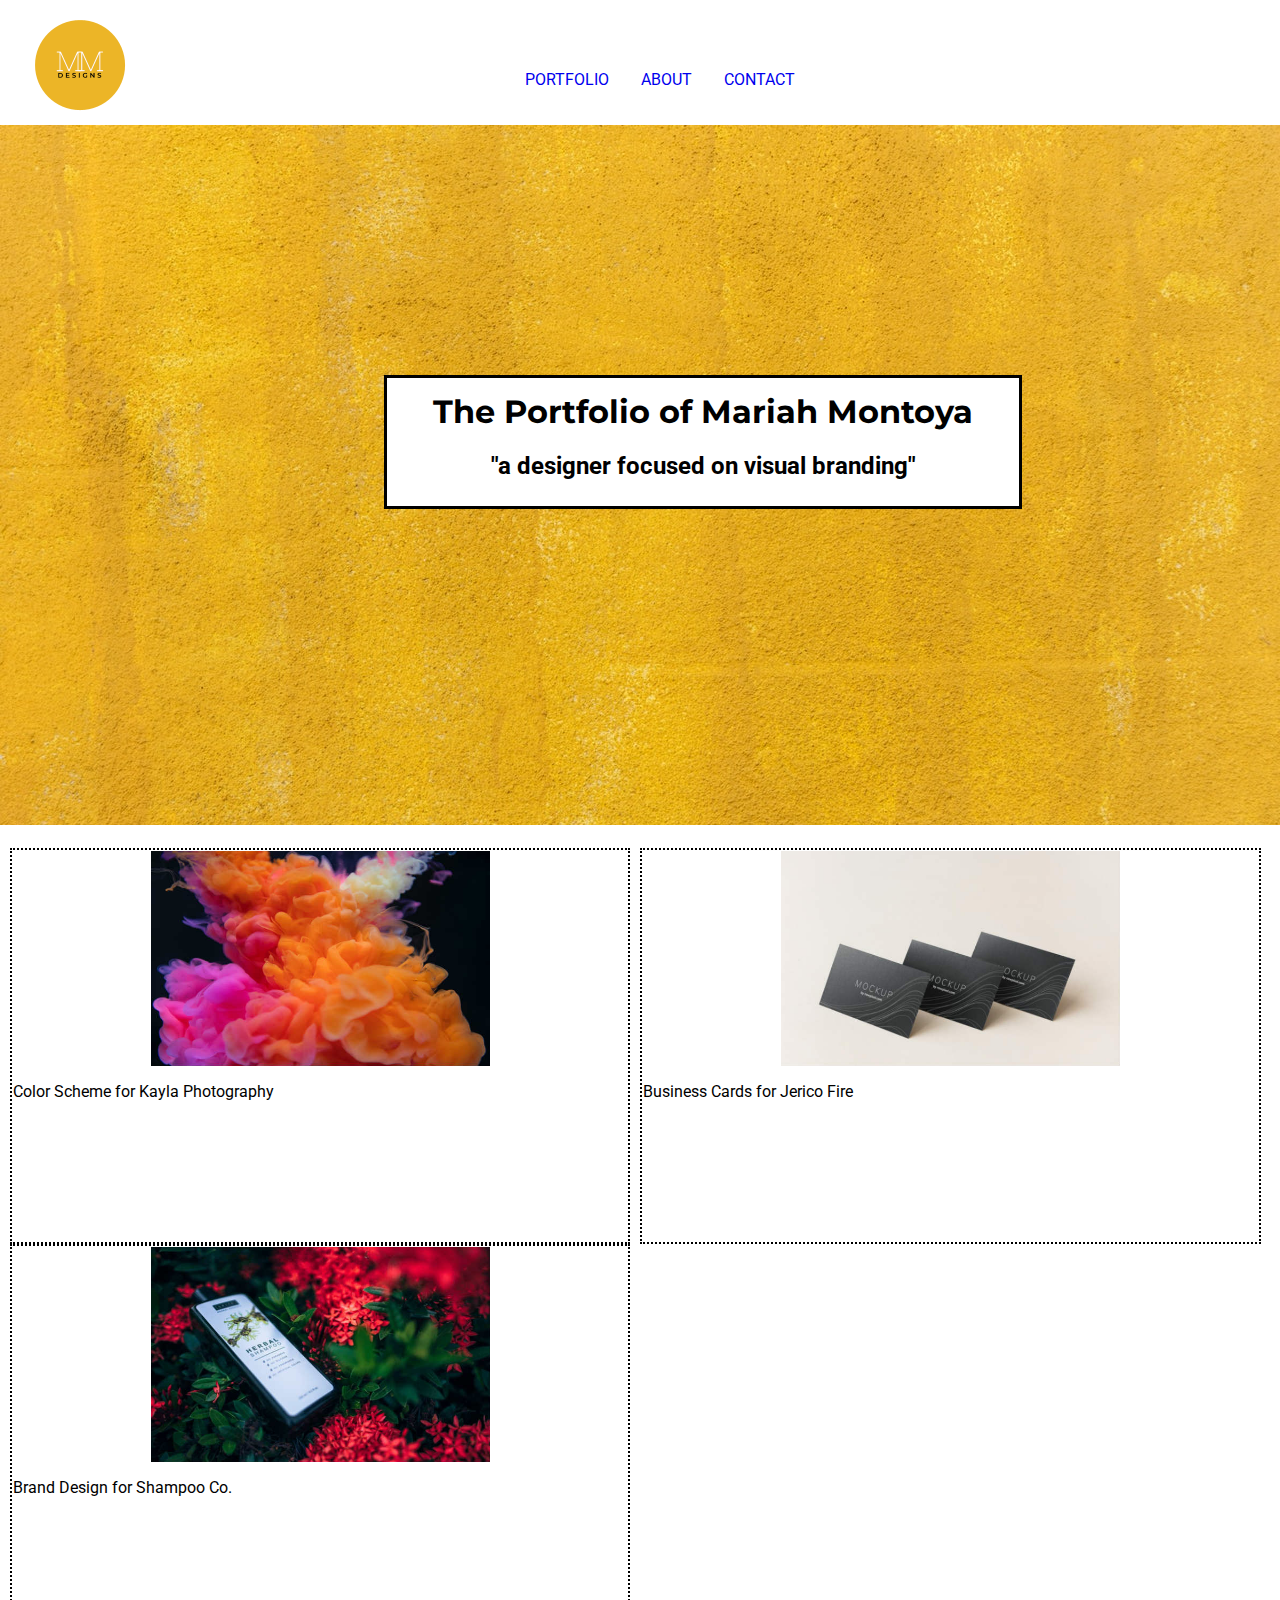
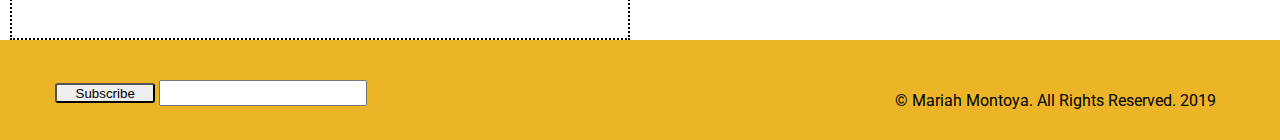
<file: index.html>
<!DOCTYPE html>
<html lang="en-us">
<head>
    <!-- Global site tag (gtag.js) - Google Analytics -->
<script async src="https://www.googletagmanager.com/gtag/js?id=UA-137203516-1"></script>
<script>
  window.dataLayer = window.dataLayer || [];
  function gtag(){dataLayer.push(arguments);}
  gtag('js', new Date());

  gtag('config', 'UA-137203516-1');
</script>

<!------------------------------Meta Tags----------------------------->    
	<meta charset="UTF-8" />
    <meta name="description" content="Mariah Montoya" />
    <meta name="keywords" content="porfolio, about me, contact information" />
    <meta name="viewport" content="width=device-width, initial-scale=1.0">
    <meta http-equiv="X-UA-Compatible" content="ie=edge">
    <title>Mariah Montoya</title>
    <link href="https://fonts.googleapis.com/css?family=Montserrat:600i|Roboto:500i" rel="stylesheet">
    <link rel="stylesheet" href="https://use.fontawesome.com/releases/v5.7.2/css/all.css" integrity="sha384-fnmOCqbTlWIlj8LyTjo7mOUStjsKC4pOpQbqyi7RrhN7udi9RwhKkMHpvLbHG9Sr" crossorigin="anonymous">
    <link rel="icon" href="img/logo.png" size="32x32" type="image/png" />
    <link rel="stylesheet" href="css/style.css" type="text/css" />
</head>

<body>
	<header>
		<nav class="nav-bar">
			<img class="logo" src="img/logo.png" alt="mm with a yellow circle" />
			<ul class=nav-list>
				<li class="list-item"><a href="index.html">PORTFOLIO</a></li>
				<li class="list-item"><a href="about.html" target="_blank">ABOUT</a></li>
				<li class="list-item"><a href="contact.html" target="_blank">CONTACT</a></li>
			</ul>
		</nav>
	</header>
	
<!---------------------------End of Nav Bar--------------------------------->

	<main class= "hero">
	    <div class= "hero-box">
			<h1>The Portfolio of Mariah Montoya</h1>
			<h2>"a designer focused on visual branding"</h2>
		</div>
	</main>


<!------------------------End of Hero--------------------------------->

<div class="container">
    <div class="columns">
        <img class="col-img" src="img/design1.jpg" alt="describe" />
        <p>Color Scheme for Kayla Photography</p>
    </div>
    <div class="columns">
        <img class="col-img" src="img/design2.jpg" alt="describe" />
        <p>Business Cards for Jerico Fire</p>
    </div>
    <div class="columns">
        <img class="col-img" src="img/design3.jpg" alt="describe" />
        <p>Brand Design for Shampoo Co.</p>
    </div>
</div>


<!-----------------------End of Section----------------------------->

<!---------------------Start of Footer------------------------------>

    <footer class="footer">
        <div class="footer-col">
            <button>Subscribe</button>
            <input type="text" name="Email" />
        </div>
        <div class="footer-col">
            <a href="https://www.facebook.com/mmontoya1515" target="_"><i class="fab fa-facebook-f"></i></a>
            <a href="https://www.instagram.com/mmthatgirl_" target="_"><i class="fab fa-instagram"></i></a>
            <a href="https://www.twitter.com/mmthatgirl_" target="_"><i class="fab fa-twitter"></i></a>
        </div>
        <div class="footer-col">
            <p>&copy; Mariah Montoya. All Rights Reserved. 2019</p>
        </div>
    </footer>


</body>
</html>
</file>
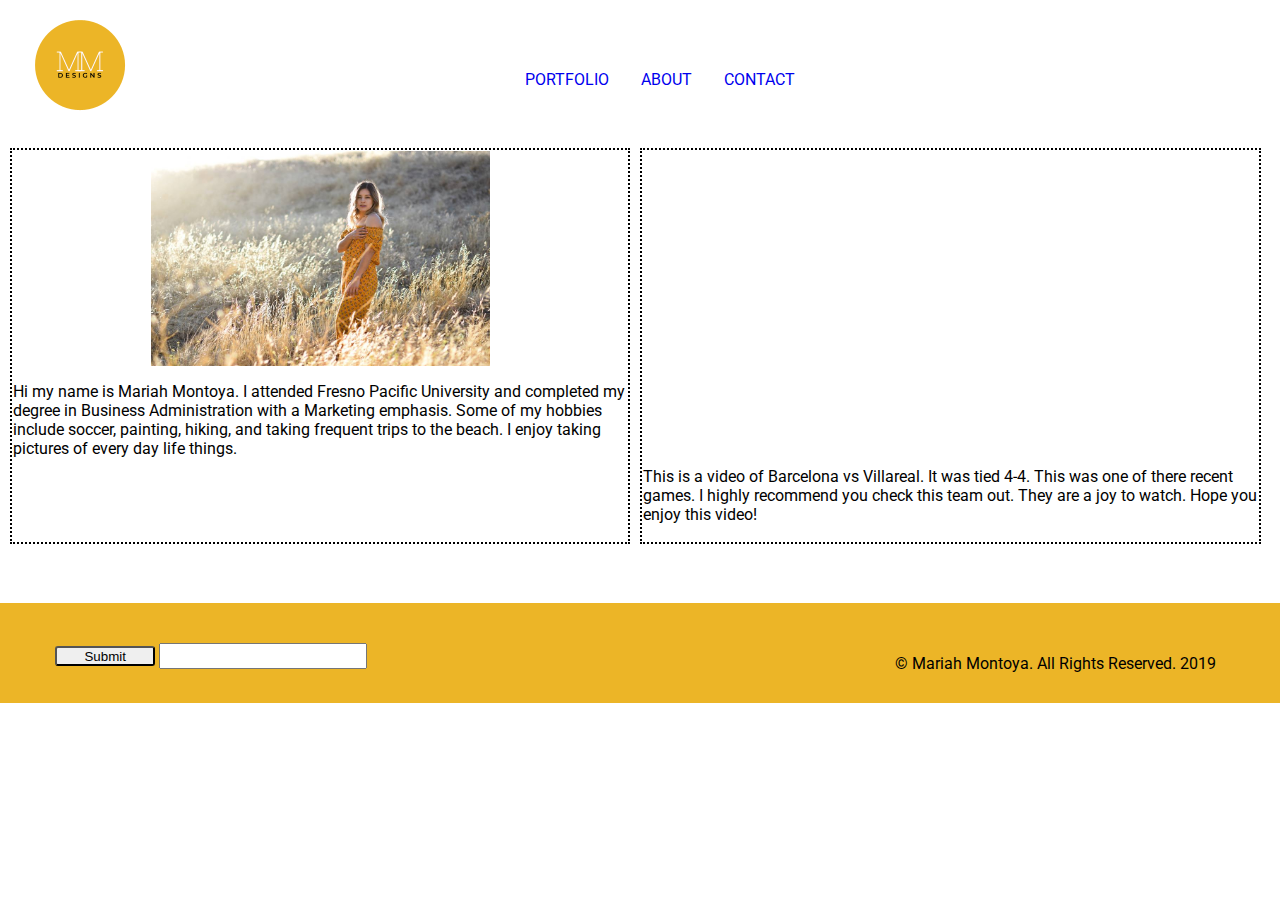
<file: about.html>
<!DOCTYPE html>
<html lang="en-us">
<head>
	<meta charset="UTF-8" />
    <meta name="description" content="Mariah Montoya" />
    <meta name="keywords" content="porfolio, about me, contact information" />
    <meta name="viewport" content="width=device-width, initial-scale=1.0">
    <meta http-equiv="X-UA-Compatible" content="ie=edge">
    <title>Mariah Montoya</title>
    <link href="https://fonts.googleapis.com/css?family=Montserrat:600i|Roboto:500i" rel="stylesheet">
    <link rel="stylesheet" href="https://use.fontawesome.com/releases/v5.7.2/css/all.css" integrity="sha384-fnmOCqbTlWIlj8LyTjo7mOUStjsKC4pOpQbqyi7RrhN7udi9RwhKkMHpvLbHG9Sr" crossorigin="anonymous">
    <link rel="icon" href="img/logo.png" size="32x32" type="image/png" />
    <link rel="stylesheet" href="css/style.css" type="text/css" />
</head>

<body>
	<header>
		<nav class="nav-bar">
			<img class="logo" src="img/logo.png" alt="mm with a square" />
			<ul class=nav-list>
				<li class="list-item"><a href="index.html" target="_blank">PORTFOLIO</a></li>
				<li class="list-item"><a href="about.html">ABOUT</a></li>
				<li class="list-item"><a href="contact.html" target="_blank">CONTACT</a></li>
			</ul>
		</nav>
	</header>

<!-----------------------End of Nav Bar----------------------->


<div class="container">
    <div class="columns">
        <img class="col-img" src="img/mariahmain.jpg" alt="a pretty girl"/>
        <p>Hi my name is Mariah Montoya. I attended Fresno Pacific University and completed my degree in Business Administration with a Marketing emphasis. Some of my hobbies include soccer, painting, hiking, and taking frequent trips to the beach. I enjoy taking pictures of every day life things. 
            </p>
    </div>
    <div class="columns">
        <iframe class= "barcavid" width="560" height="315" src="https://www.youtube.com/embed/zYgRqhDTmOc" frameborder="0" allow="accelerometer; autoplay; encrypted-media; gyroscope; picture-in-picture" allowfullscreen></iframe>
        <p>This is a video of Barcelona vs Villareal. It was tied 4-4. This was one of there recent games. I highly recommend you check this team out. They are a joy to watch. Hope you enjoy this video!
            </p>
    </div>
</div>


	
	
<!---------------------------Start of Footer------------------------->	
	
	    <footer class="footer">
        <div class="footer-col">
            <button>Submit</button>
            <input type="text" name="Email" />
        </div>
        <div class="footer-col">
            <a href="https://www.facebook.com/mmontoya1515" target="_"><i class="fab fa-facebook-f"></i></a>
            <a href="https://www.instagram.com/mmthatgirl_" target="_"><i class="fab fa-instagram"></i></a>
            <a href="https://www.twitter.com/mmthatgirl_" target="_"><i class="fab fa-twitter"></i></a>
        </div>
        <div class="footer-col">
            <p>&copy; Mariah Montoya. All Rights Reserved. 2019</p>
        </div>
    </footer>



</body>
</html>
</file>
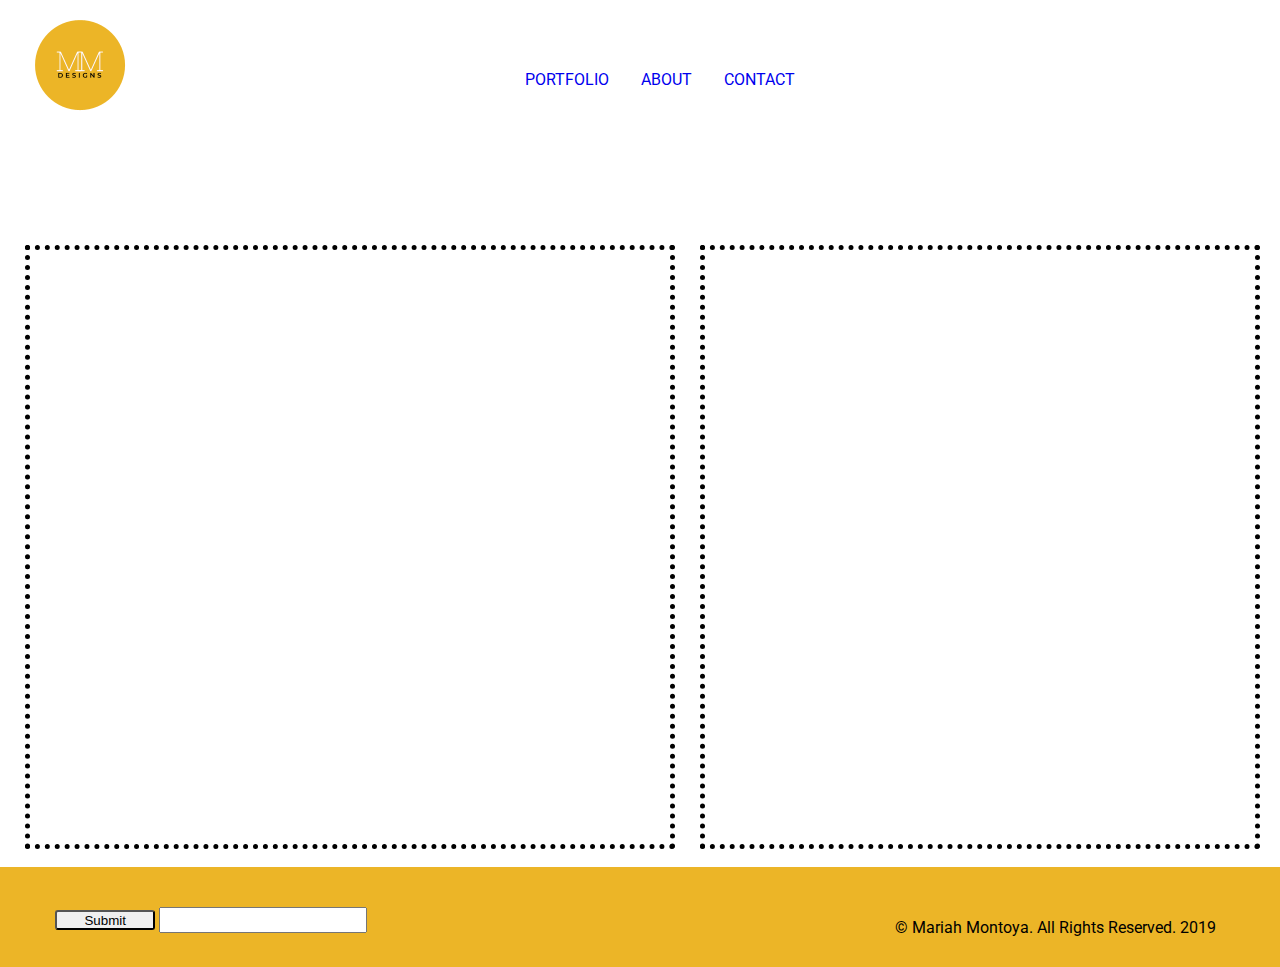
<file: contact.html>
<!DOCTYPE html>
<html lang="en-us">
<head>
	<meta charset="UTF-8" />
    <meta name="description" content="Mariah Montoya" />
    <meta name="keywords" content="porfolio, about me, contact information" />
    <meta name="viewport" content="width=device-width, initial-scale=1.0">
    <meta http-equiv="X-UA-Compatible" content="ie=edge">
    <title>Mariah Montoya</title>
    <link href="https://fonts.googleapis.com/css?family=Montserrat:600i|Roboto:500i" rel="stylesheet">
    <link rel="stylesheet" href="https://use.fontawesome.com/releases/v5.7.2/css/all.css" integrity="sha384-fnmOCqbTlWIlj8LyTjo7mOUStjsKC4pOpQbqyi7RrhN7udi9RwhKkMHpvLbHG9Sr" crossorigin="anonymous">
    <link rel="icon" href="img/logo.png" size="32x32" type="image/png" />
    <link rel="stylesheet" href="css/style.css" type="text/css" />
</head>

<body>
	<header>
		<nav class="nav-bar">
			<img class="logo" src="img/logo.png" alt="mm with a square" />
			<ul class=nav-list>
				<li class="list-item"><a href="index.html" target="_blank">PORTFOLIO</a></li>
				<li class="list-item"><a href="about.html" target="_blank">ABOUT</a></li>
				<li class="list-item"><a href="contact.html">CONTACT</a></li>
			</ul>
		</nav>
	</header>

<!-------------------------End of Nav Bar------------------------------>


<div class="contact-container">
    <iframe height="594" allowTransparency="true" frameborder="0" scrolling="no" style="width:50%;border:5px dotted black" src="https://mmthatgirl.wufoo.com/embed/zju9fa714j8ak7/"> 
        <a href="https://mmthatgirl.wufoo.com/forms/zju9fa714j8ak7/">Fill out my Wufoo form</a>
    </iframe>
    <div id="wuf-adv" style="font-family:inherit;font-size: small;color:#a7a7a7;text-align:center;display:block;">
    </div>
    <iframe src="https://www.google.com/maps/embed?pb=!1m18!1m12!1m3!1d2993.6864762013097!2d2.1206311154255966!3d41.38089597926468!2m3!1f0!2f0!3f0!3m2!1i1024!2i768!4f13.1!3m3!1m2!1s0x12a498f576297baf%3A0x44f65330fe1b04b9!2sCamp+Nou!5e0!3m2!1sen!2sus!4v1553137657184" width="600" height="594" frameborder="0" style="border:5px dotted black" allowfullscreen>
    </iframe>
</div>


<!---------------------------Start of Footer------------------------->	
	
	    <footer class="footer">
        <div class="footer-col">
            <button>Submit</button>
            <input type="text" name="Email" />
        </div>
        <div class="footer-col">
            <a href="https://www.facebook.com/mmontoya1515" target="_"><i class="fab fa-facebook-f"></i></a>
            <a href="https://www.instagram.com/mmthatgirl_" target="_"><i class="fab fa-instagram"></i></a>
            <a href="https://www.twitter.com/mmthatgirl_" target="_"><i class="fab fa-twitter"></i></a>
        </div>
        <div class="footer-col">
            <p>&copy; Mariah Montoya. All Rights Reserved. 2019</p>
        </div>
    </footer>


</body>
</html>
</file>
<file: css/style.css>
body {
    margin: 0 auto;
    font-family: 'Roboto', sans-serif;
}

/**** main: white | secondary: black | third: off yellow: #FFE2BC | fourth: darker yellow #FFB556 fifth: blue #4E8FB2****/

/**********************Nav Bar Styles**********************/
.nav-bar {
    height: 125px;
    width:100%;
    position: relative;
    z-index: 1;
}

.logo {
    height: 100px;
    width: 100px;
    margin-top: 15px;
    margin-left: 30px;
    float: left;
}

.nav-list {
    float: right;
    position: absolute;
    top: 50%;
    left: 50%;
    transform: translate(-50%, -50%);
}


.list-item {
    float: left;
    color: black;
    padding: 14px 16px;
    font-size: 16px;
    list-style-type: none;
}

.list-item a {
    text-decoration: none;
}

.list-item a:visited { 
    text-decoration: none; color:black;
}

.list-item a:hover {
    color: #ECB527;
}

/****************End of Nav Bar Styles***************/

.hero {
    background-image: url('../img/sectionimg.jpg');
    height: 700px;
    width: 100%;
    background-repeat: no-repeat;
    background-size: cover;
    position: relative;
    /*top: 100px;*/
}

.hero-box {
    background-color: white;
    border: 3px solid; 
    padding: 14px 16px;
    height: 100px;
    width: 600px;
    position: absolute;
    top: 250px;
    left: 30%;
}

h1 {
    color: black;
    text-align: center;
    margin-top: auto;
    font-family: 'Montserrat', sans-serif;
}

h2 {
    color: black;
    text-align: center;
}
/*******************************End of Hero************************/

.container {
    height: 300px;
    width: 100%;
    margin-top: 120px;
    margin-bottom: -140px;
}

.columns {
    height: 250px;
    width: 25%;
    border: 5px dotted black;
    float: left;
    overflow: hidden;
    padding: 1px 1px;
    margin-left: 10px;
}

.col-img {
    height: 100px;
    width: 50px;
    display: block;
    margin: auto;
}


    
/***************Enf of Brand Rows************************/


.footer {
    background-color: #ECB527;
    height: 100px;
    width: 100%;
    overflow: hidden;
}

.footer-col {
    height: 45px;
    width: 33%;
    float: left;
    text-align: center;
    margin-top: 35px;
}

button {
    height: 20px;
    width: 100px;
    border-radius: 3px;
    margin-top: 5px;
}

input {
    height: 20px;
    width: 200px;
    margin-top: 5px;
}


.fa-facebook-f {
    width: 40px;
    font-size: 2em;
    color: #3b5998; /**facebook color**/
    
}

.fa-instagram {
    width: 40px;
    font-size: 2em;
    color: #3f729b; /**instagram color**/
}

.fa-twitter {
    width: 40px;
    font-size: 2em;
    color: #1da1f2; /**twitter color**/
}


/*****************End of Footer Styles************************/



/****************About Me Styles***********************/

.container {
    height: 425px;
    width: 100%;
    margin-top: 23px;
    margin-bottom: 30px;
}

.columns {
    height: 390px;
    width: 48%;
    border: 2px dotted black;
    float: left;
    overflow: hidden;
    padding: 1px 1px;
    margin-left: 10px;
    
}

.col-img {
    height: 215px;
    width: 339px;
    display: block;
    margin: auto;
}

.barcavid {
    height: 300px;
    width: 400px;
    display: block;
    margin: auto;
}

/*************Contact Styles***************/

.contact-container {
    width: 100%;
    height: 622px;
    margin-top: 120px;
    margin: center;
}


.contact-container iframe {
    width: 43%;
    float: left;
    margin-left: 25px;
}
</file>
